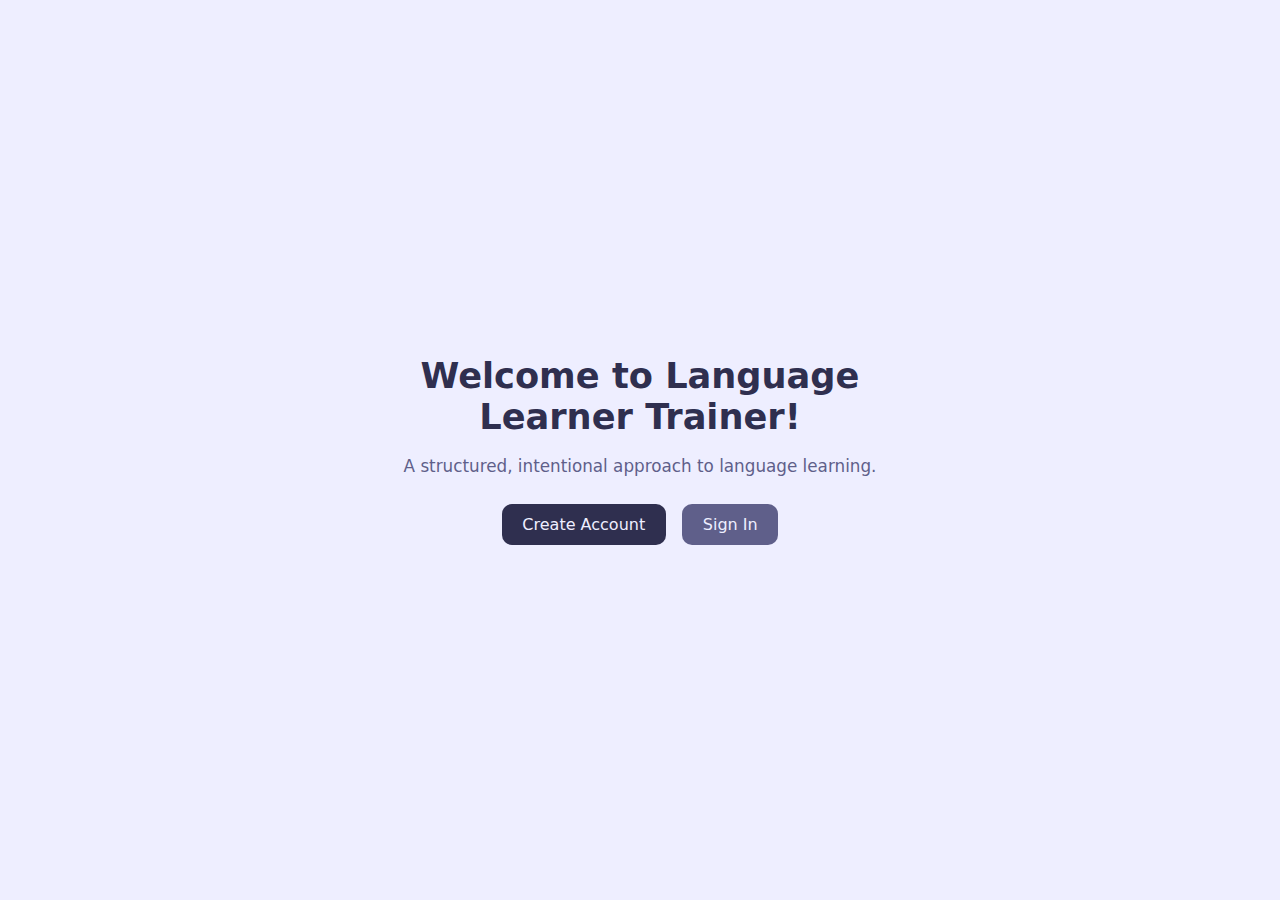
<file: frontend/index.html>
<!DOCTYPE html>
<html lang="en">
<head>
    <meta charset = "UTF-8">
    <meta name="viewport" content="width=device-width, initial-scale=1.0" />
    <title> Language Learner Trainer </title>
<!-- Link CSS -->
    <link rel="stylesheet" href="styles.css" />
    </head>
<body>
    <main class="app-container">
    <h1>Welcome to Language Learner Trainer!</h1>
        <p class="subtitle">
            A structured, intentional approach to language learning.
        </p>
        <div class="button-row">
        <a href= "createaccount.html"> <button class="btn btn-primary"> Create Account </button> </a>
        <a href= "signin.html"> <button class = "btn btn-secondary"> Sign In </button> </a>
        </div>
    </main>
    
    <script src="app.js"></script>
</body>

</html>
</file>
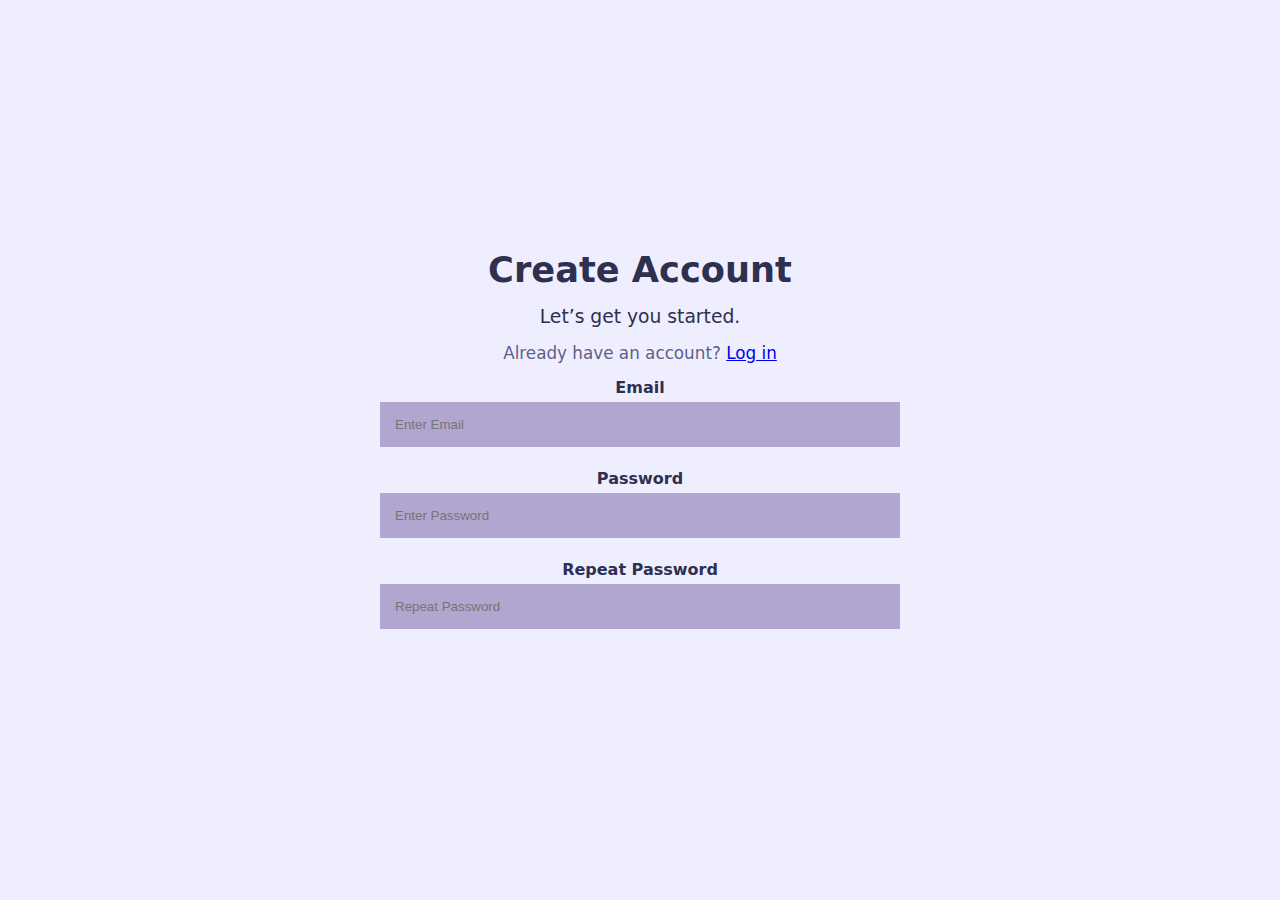
<file: frontend/createaccount.html>
<!DOCTYPE html>
<html lang="en">
<head>
  <meta charset="UTF-8" />
  <title>Create Account</title>
  <link rel="stylesheet" href="styles.css" />
</head>
<body>
  <main class="app-container" >
    <h1>Create Account</h1>
    <h3 style = "font-weight: normal; margin-bottom: 0.67em;">Let’s get you started.</h3>
    <p class="subtitle" style="margin-bottom: 0.67em;">  Already have an account? 
        <a href= "signin.html"> Log in  </a>
    </p>
    <label for="email"><b>Email</b></label>
    <input  type="text" placeholder="Enter Email" name = "email" required>
    
    <label for="psw"><b>Password</b></label>
    <input type="password" placeholder="Enter Password" name="psw" required>

    <label for="psw-repeat"><b>Repeat Password</b></label>
    <input type="password" placeholder="Repeat Password" name="psw-repeat" required>
    
  </main>
</body>
</html>
</file>
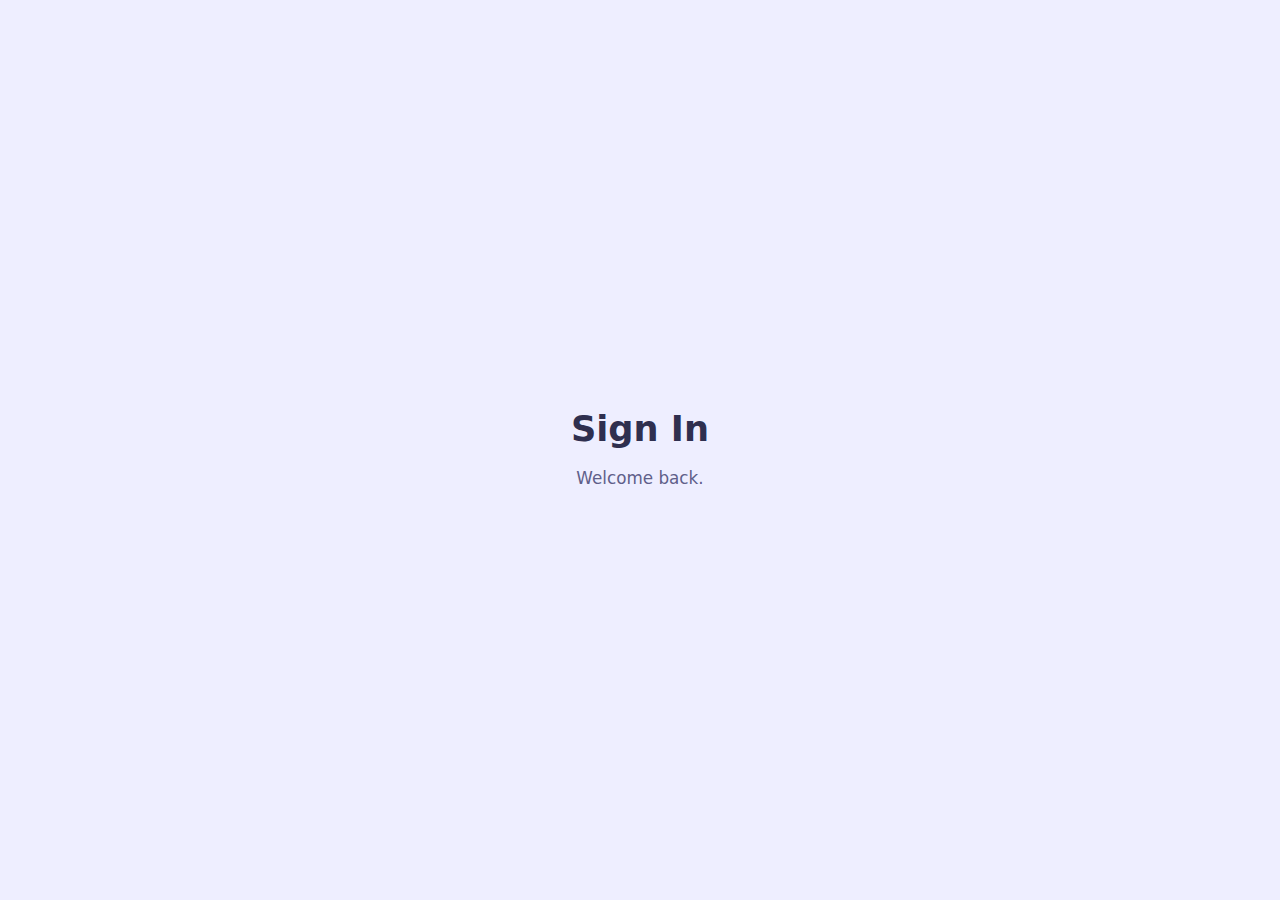
<file: frontend/signin.html>
<!DOCTYPE html>
<html lang="en">
<head>
  <meta charset="UTF-8" />
  <title>Sign In</title>
  <link rel="stylesheet" href="styles.css" />
</head>
<body>
  <main class="app-container">
    <h1>Sign In</h1>
    <p class="subtitle">Welcome back.</p>
    
  </main>
</body>
</html>
</file>
<file: frontend/styles.css>
/* Reset / baseline */
* {
  box-sizing: border-box;
  margin: 0;
  padding: 0;
}

/* Color palette */
:root {
  --bg-periwinkle: #eeeeff;
  --text-primary: #2f2f4f;
  --text-secondary: #5f5f8a;
}

/* Page setup */
body {
  min-height: 100vh;
  background-color: var(--bg-periwinkle);
  color: var(--text-primary);

  font-family: system-ui, -apple-system, BlinkMacSystemFont,
               "Segoe UI", Roboto, Helvetica, Arial, sans-serif;

  display: flex;
  align-items: center;
  justify-content: center;
}

/* App container */
.app-container {
  text-align: center;
  max-width: 600px;
  padding: 2.5rem;
}

/* Title */
.app-container h1 {
  font-size: 2.2rem;
  font-weight: 600;
  margin-bottom: 1rem;
}

/* Subtitle */
.subtitle {
  font-size: 1.05rem;
  font-weight: 400;
  color: var(--text-secondary);
  line-height: 1.6;
}

.button-row {
  margin-top: 1.5rem; 
  display: flex; 
  gap: 1rem; 
  justify-content: center; 
}

.btn {
  font-family: inherit; 
  font-size: 1rem; 
  padding: 0.7rem 1.3rem; 
  border:none; 
  border-radius: 10px; 
  cursor: pointer; 

  transition: transform 0.1s ease, background-color 0.2s ease; 
}

.btn:hover {
transform: translateY(-1px);
}

.btn-primary {
background-color: #2f2f4f;
color:#eeeeff 
}

.btn-secondary {
background-color: #5f5f8a; 
color: #eeeeff; 
}

input[type=text], input[type=password] {
  width: 100%;
  padding: 15px;
  margin: 5px 0 22px 0; 
  display: inline-block; 
  border: none; 
  background: #b1a6cf; 
  color:#eeeeff
}

input[type=text]:focus, input[type=password]:focus {
  background-color: #ddd;
  outline: none;
}
</file>
